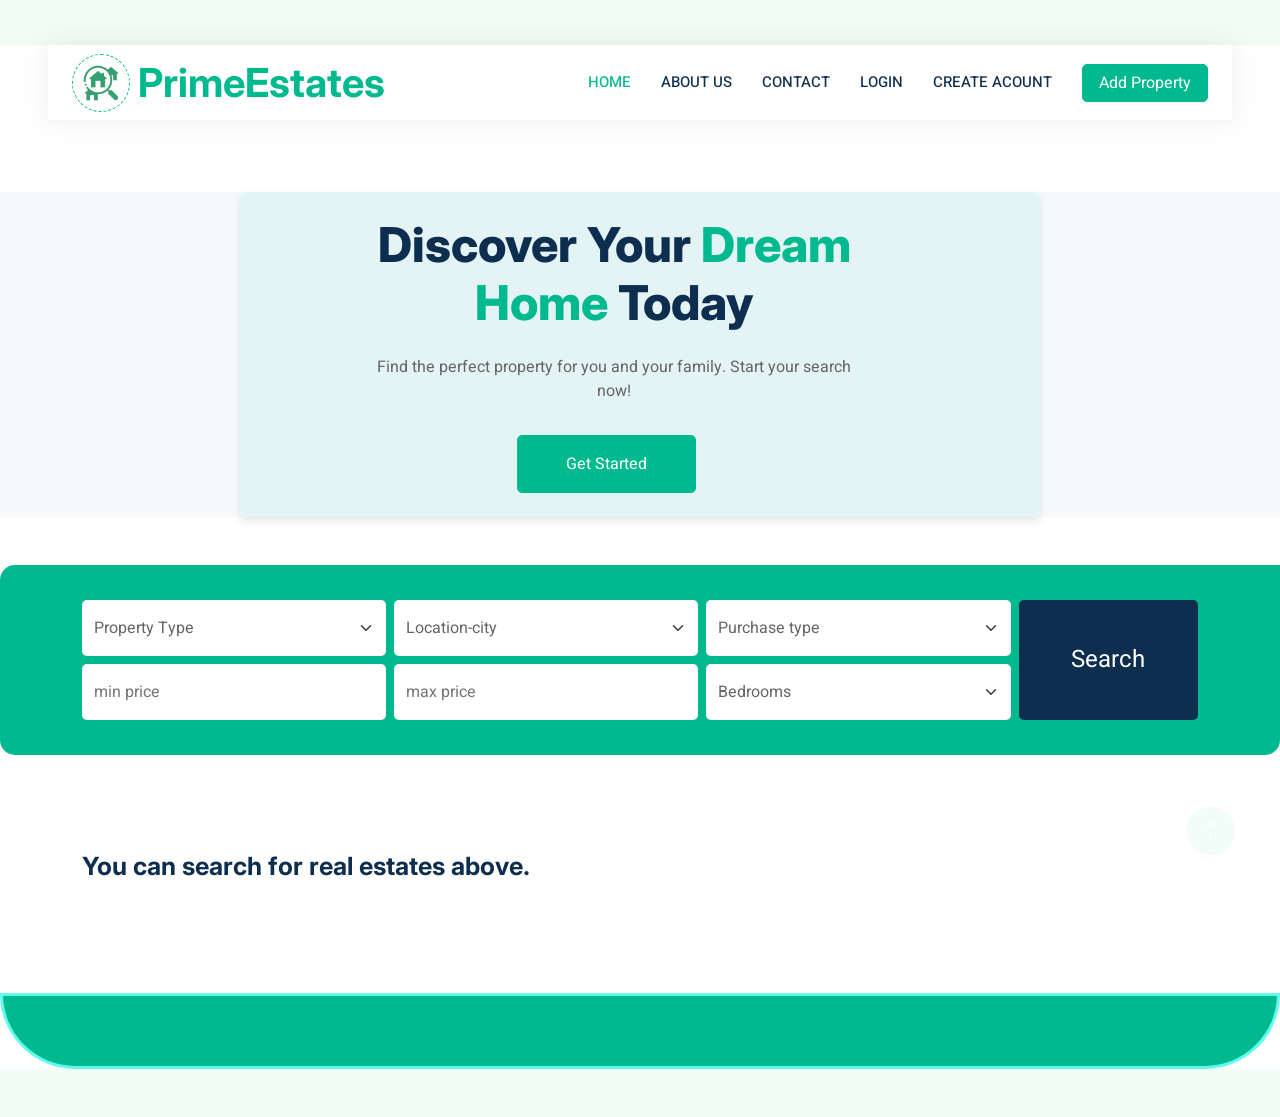
<file: src/main/resources/static/index.html>
<!DOCTYPE html>
<html lang="en">

<head>
    <meta charset="utf-8">
    <title>Prime Estates - real Estate store</title>
    <meta content="width=device-width, initial-scale=1.0" name="viewport">
    <meta content="" name="keywords">
    <meta content="" name="description">

  
    <!-- Google Web Fonts -->
    <link rel="preconnect" href="https://fonts.googleapis.com">
    <link rel="preconnect" href="https://fonts.gstatic.com" crossorigin>
    <link href="https://fonts.googleapis.com/css2?family=Heebo:wght@400;500;600&family=Inter:wght@700;800&display=swap" rel="stylesheet">

    <!-- Icon Font Stylesheet -->
    <link href="https://cdnjs.cloudflare.com/ajax/libs/font-awesome/5.10.0/css/all.min.css" rel="stylesheet">
    <link href="https://cdn.jsdelivr.net/npm/bootstrap-icons@1.4.1/font/bootstrap-icons.css" rel="stylesheet">

    <!-- Libraries Stylesheet -->
    <link href="lib/animate/animate.min.css" rel="stylesheet">
    <link href="lib/owlcarousel/assets/owl.carousel.min.css" rel="stylesheet">

    <!-- Customized Bootstrap Stylesheet -->
    <link href="css/bootstrap.min.css" rel="stylesheet">

    <!-- Template Stylesheet -->
    <link href="css/style.css" rel="stylesheet">


    <script src="https://ajax.googleapis.com/ajax/libs/jquery/3.7.1/jquery.min.js"></script>
    <script src="https://code.jquery.com/jquery-3.6.0.min.js"></script>
    <script src="js/main2.js" ></script>

</head>

<body>
<div class="container-xxl bg-white p-0">
    <!-- Spinner Start -->
    <div id="spinner" class="show bg-white position-fixed translate-middle w-100 vh-100 top-50 start-50 d-flex align-items-center justify-content-center">
        <div class="spinner-border text-primary" style="width: 3rem; height: 3rem;" role="status">
            <span class="sr-only">Loading...</span>
        </div>
    </div>
    <!-- Spinner End -->

    <!-- Navbar Start -->
    <div class="container-fluid nav-bar bg-transparent">
        <nav class="navbar navbar-expand-lg bg-white navbar-light py-0 px-4">
            <a href="index.html" class="navbar-brand d-flex align-items-center text-center">
                <div class="icon p-2 me-2">
                    <img class="img-fluid" src="img/qwe.png" alt="Icon" style="width: 40px; height: 40px;">
                </div>
                <h1 class="m-0 text-primary">PrimeEstates</h1>
            </a>
            <button type="button" class="navbar-toggler" data-bs-toggle="collapse" data-bs-target="#navbarCollapse">
                <span class="navbar-toggler-icon"></span>
            </button>
            <div class="collapse navbar-collapse" id="navbarCollapse">
                <div class="navbar-nav ms-auto">
                    <a href="index.html" class="nav-item nav-link active">Home</a>
                    <a href="about.html" class="nav-item nav-link ">About us</a>
                    <a href="contact.html" class="nav-item nav-link">Contact</a>
                    <a href="profile.html" class="nav-item nav-link" id="profileLink">Profile</a>
                    <a href="propertiesList.html" class="nav-item nav-link" id="favoritesLink">Favorites</a>
                </div>
                <a class="btn btn-primary px-3 d-none d-lg-flex" href="addProperty.html" id="addProperty">Add Property</a>
            </div>
        </nav>
    </div>
    <!-- Navbar End -->

    <script>
        if(localStorage.getItem("id") == null){
            document.getElementById("profileLink").innerText = "logIn";
            document.getElementById("favoritesLink").innerText = "Create Acount";
            document.getElementById("profileLink").href = "signIn.html";
            document.getElementById("favoritesLink").href = "signUp.html";
            document.getElementById("addProperty").removeAttribute('href');
            
        }
    </script><br><br><br>
<!-- Header Start -->
<div class="container-fluid header-bg p-0">
    <div class="container header-box p-4 rounded" style="background-color: #e4f3f4; max-width: 800px;"> <!-- Add max-width here -->
        <div class="row g-0 align-items-center justify-content-center" style="width: 700px;">
            <div class="col-md-6"  style="width: 500px;">
                <h1 class="display-5 animated fadeIn mb-4 text-center">Discover Your <span class="text-primary">Dream Home</span> Today</h1>
                <p class="animated fadeIn mb-4 pb-2 text-center">Find the perfect property for you and your family. Start your search now!</p>
                <div class="text-center">
                    <a class="btn btn-primary py-3 px-5 me-3 animated fadeIn" id="scrollBtn">Get Started</a>
                </div>
            </div>
        </div>
    </div>
</div>
<!-- Header End -->




    <br><br>

    <!-- get started button -->
    <script>
        document.addEventListener("DOMContentLoaded", function() {
            var scrollBtn = document.getElementById('scrollBtn');

            scrollBtn.addEventListener('click', function() {
                window.scrollTo({
                    top: 550,
                    behavior: 'smooth'
                });
            });
        });
    </script>
    <!-- Search Start -->
    <div class="container-fluid bg-primary mb-5 wow fadeIn" data-wow-delay="0.1s" style="padding: 35px; border-radius: 15px 0px 15px 15px;">
        <div class="container">
            <form id="search">
                <div class="row g-2">
                    <div class="col-md-10">
                        <div class="row g-2">
                            <div class="col-md-4">
                                <select class="form-select border-0 py-3" placeholder="Real Estate type" id="realEstateType" required>
                                    <option selected disabled value="">Property Type</option>
                                    <option value="any">Any</option>
                                    <option value="house">House</option>
                                    <option value="apartment">Apartment</option>
                                    <option value="villa">Villa</option>
                                    <option value="condo">Condo</option>

                                </select>
                            </div>
                            <div class="col-md-4">
                                <select class="form-select border-0 py-3" id="city" required>
                                    <option selected disabled value="">Location-city</option>
                                    <option value="any">Any</option>
                                    <option value="Jerusalem">Jerusalem</option>
                                    <option value="Haifa">Haifa</option>
                                    <option value="Jericho">Jericho</option>
                                    <option value="Ramallah">Ramallah</option>
                                    <option value="Hebron">Hebron</option>
                                    <option value="Eilat">Eilat</option>
                                    <option value="Nablus">Nablus</option>
                                    <option value="Jenin">Jenin</option>
                                    <option value="Ashdod">Ashdod</option>
                                    <option value="Tulkarm">Tulkarm</option>
                                    <option value="Qalqilya">Qalqilya</option>
                                    <option value="Rafah">Rafah</option>
                                    <option value="Khan-Yunis">Khan Yunis</option>
                                    <option value="Deir-al-Balah">Deir al-Balah</option>
                                    <option value="Tubas">Tubas</option>
                                    <option value="Ramla">Ramla</option>
                                    <option value="Lod">Lod</option>
                                    <option value="Netanya">Netanya</option>
                                    <option value="Petah-Tikva">Petah Tikva</option>
                                    <option value="Holon">Holon</option>
                                    <option value="Bat-Yam">Bat Yam</option>
                                    <option value="Nazareth">Nazareth</option>
                                    <option value="Bethlehem">Bethlehem</option>
                                    <option value="Khan Yunis">Khan Yunis</option>
                                    <option value="Rafah">Rafah</option>
                                    <option value="Beit-Sahour">Beit Sahour</option>
                                    <option value="Beit-Jala">Beit Jala</option>
                                    <option value="Salfit">Salfit</option>
                                </select>
                            </div>
                            <div class="col-md-4">
                                <select class="form-select border-0 py-3" id="saleOrRent" required>
                                    <option selected disabled value="">Purchase type</option>
                                    <option value="any">Any</option>
                                    <option value="sale">Buy</option>
                                    <option value="rent">Rent</option>
                                </select>
                            </div>


                            <div class="col-md-4">
                                <input class="form-input border-0 py-3" type="number" placeholder="min price" id="minPrice" required>
                            </div>
                            <div class="col-md-4">
                                <input class="form-input border-0 py-3" type="number" placeholder="max price" id="maxPrice" required>
                            </div>
                            <div class="col-md-4">
                                <select class="form-select border-0 py-3" id="bedRooms" required>
                                    <option selected disabled value="">Bedrooms</option>
                                    <option value="-1">Any</option>
                                    <option value="1">1</option>
                                    <option value="2">2</option>
                                    <option value="3">3</option>
                                    <option value="4">4</option>
                                    <option value="5">+5</option>
                                </select>
                            </div>
                        </div>
                    </div>
                    <div class="col-md-2 d-flex align-items-stretch">
                        <button class="btn btn-dark border-0 w-100 py-3 fs-4"  type="submit">Search</button>
                    </div>
                </div>
            </form>
        </div>
    </div>
    <!-- Search End -->

    <script src="js/home.js" ></script>

    <!-- Property List Start -->
    <div class="container-xxl py-5">
        <div class="container">
            <div class="row g-0 gx-5 align-items-end">
                    <h1 class="mb-3" style="font-size:25px" id="welWord">You can search for real estates above.</h1>

                    <h1 class="mb-3" id="resultsWord" style="display:none;font-size:25px"><span id="realEstatesCount" style="  color: rgb(1, 125, 125);text-decoration: underline;"></span> real estates found: <br> </h1>
                    <h1 class="mb-3" style="font-size:25px;display:none" id="noWord">Sorry, no real estates match these specifications.</h1>

            </div>
            <div class="tab-content">
                <div id="tab-1" class="tab-pane fade show p-0 active">
                    <div class="row g-4" id="list">
                       <!-- <div class="col-lg-4 col-md-6 wow fadeInUp" data-wow-delay="0.1s">
                            <div class="property-item rounded overflow-hidden">
                                <div class="position-relative overflow-hidden">
                                    <a href=""><img class="img-fluid" src="img/property-1.jpg" alt=""></a>
                                    <div class="bg-primary rounded text-white position-absolute start-0 top-0 m-4 py-1 px-3">For Sell</div>
                                    <div class="bg-white rounded-top text-primary position-absolute start-0 bottom-0 mx-4 pt-1 px-3">Appartment</div>
                                </div>
                                <div class="p-4 pb-0">
                                    <h5 class="text-primary mb-3">$12,345</h5>
                                    <a class="d-block h5 mb-2" href="">Golden Urban House For Sell</a>
                                    <p><i class="fa fa-map-marker-alt text-primary me-2"></i>123 Street, New York, USA</p>
                                </div>
                                <div class="d-flex border-top">
                                    <small class="flex-fill text-center border-end py-2"><i class="fa fa-ruler-combined text-primary me-2"></i>1000 Sqft</small>
                                    <small class="flex-fill text-center border-end py-2"><i class="fa fa-bed text-primary me-2"></i>3 Bed</small>
                                    <small class="flex-fill text-center py-2"><i class="fa fa-bath text-primary me-2"></i>2 Bath</small>
                                </div>
                            </div>
                        </div>11-->
                       
                    </div>
                </div>
            </div>
        </div>
    </div>
    <!-- Property List End -->
    <br><br><br>
     <!-- Search Start -->
    <div class="container-fluid bg-primary mb-5 wow fadeIn" data-wow-delay="0.1s" style="padding: 35px; border-radius: 1px 1px 100px 100px; border: solid 3px rgb(96, 252, 239);">
        <div class="container">
            <div class="row g-2">
                    <div class="row g-2">
                    </div>
            </div>
        </div>
    </div>
    <!-- Search End -->



    <!-- Back to Top -->
    <a class="btn btn-lg btn-primary btn-lg-square back-to-top"><i class="bi bi-arrow-up"></i></a>
</div>

<!-- JavaScript Libraries -->
<script src="https://code.jquery.com/jquery-3.4.1.min.js"></script>
<script src="https://cdn.jsdelivr.net/npm/bootstrap@5.0.0/dist/js/bootstrap.bundle.min.js"></script>
<script src="lib/wow/wow.min.js"></script>
<script src="lib/easing/easing.min.js"></script>
<script src="lib/waypoints/waypoints.min.js"></script>
<script src="lib/owlcarousel/owl.carousel.min.js"></script>

<!-- Template Javascript -->
<script src="js/main.js"></script>
</body>

</html>
</file>
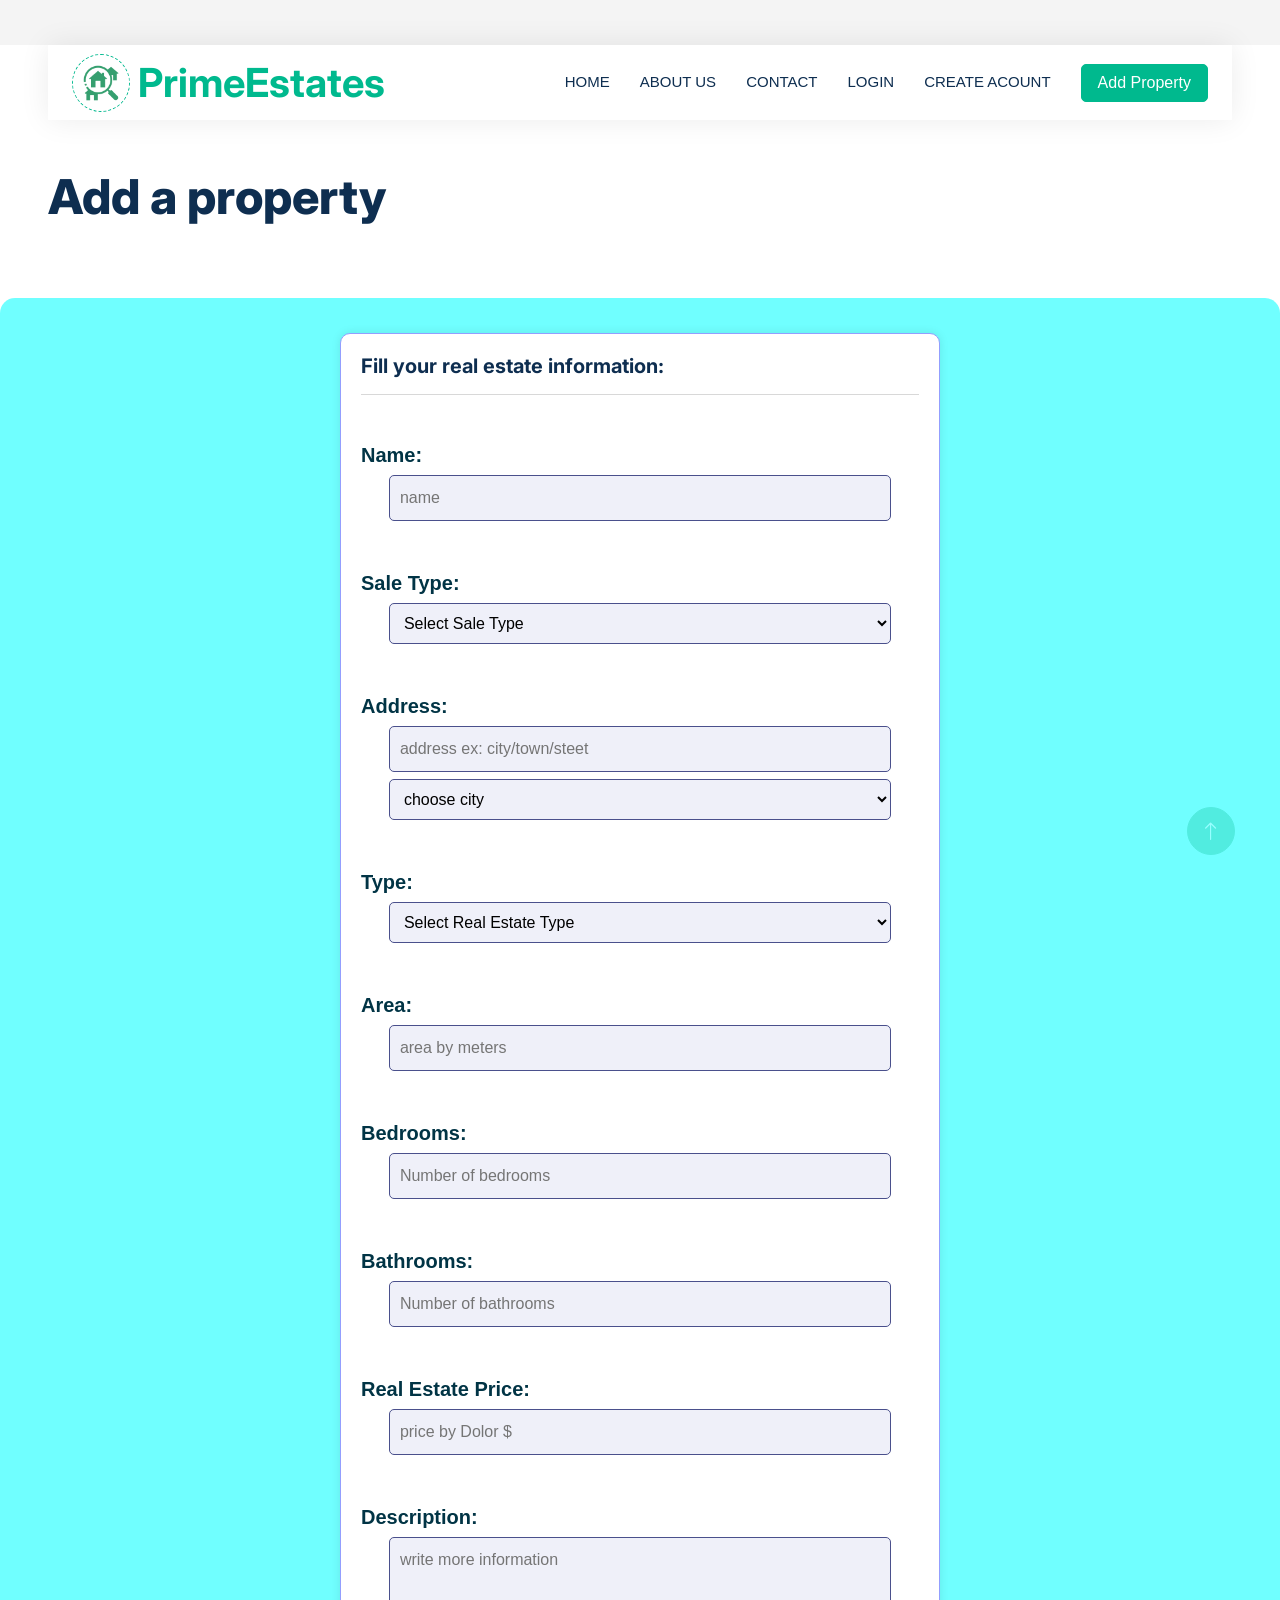
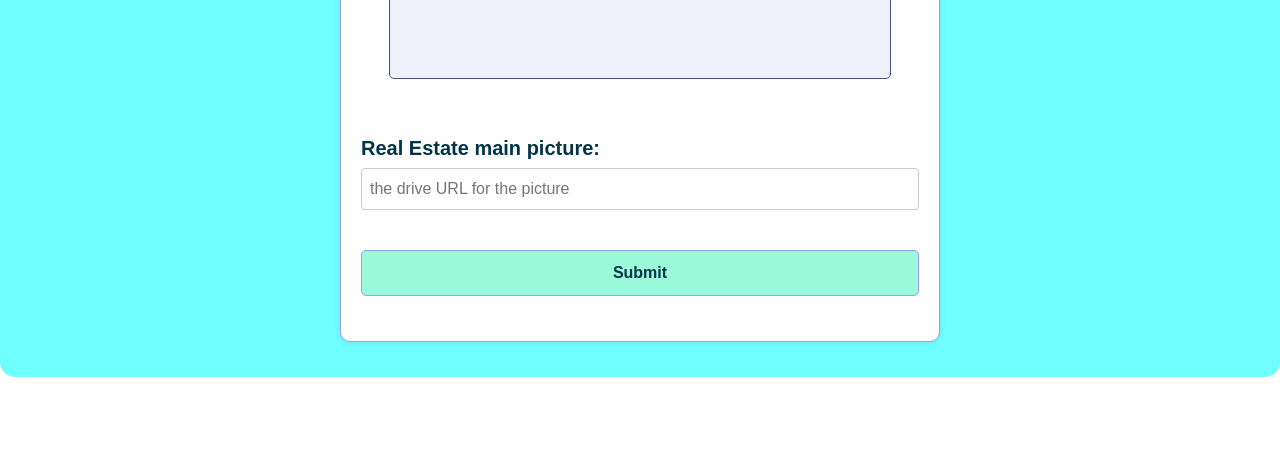
<file: src/main/resources/static/addProperty.html>
<!DOCTYPE html>
<html lang="en">

<head>
    <meta charset="utf-8">
    <title>Prime Estates - real Estate store</title>
    <meta content="width=device-width, initial-scale=1.0" name="viewport">
    <meta content="" name="keywords">
    <meta content="" name="description">


    <!-- Google Web Fonts -->
    <link rel="preconnect" href="https://fonts.googleapis.com">
    <link rel="preconnect" href="https://fonts.gstatic.com" crossorigin>
    <link href="https://fonts.googleapis.com/css2?family=Heebo:wght@400;500;600&family=Inter:wght@700;800&display=swap" rel="stylesheet">
    
    <!-- Icon Font Stylesheet -->
    <link href="https://cdnjs.cloudflare.com/ajax/libs/font-awesome/5.10.0/css/all.min.css" rel="stylesheet">
    <link href="https://cdn.jsdelivr.net/npm/bootstrap-icons@1.4.1/font/bootstrap-icons.css" rel="stylesheet">

    <!-- Libraries Stylesheet -->
    <link href="lib/animate/animate.min.css" rel="stylesheet">
    <link href="lib/owlcarousel/assets/owl.carousel.min.css" rel="stylesheet">

    <!-- Customized Bootstrap Stylesheet -->
    <link href="css/bootstrap.min.css" rel="stylesheet">

    <!-- Template Stylesheet -->
    <link href="css/style.css" rel="stylesheet">
    <link href="css/addProperty.css" rel="stylesheet">


    <script src="js/main2.js" ></script>
    <script src="https://ajax.googleapis.com/ajax/libs/jquery/3.7.1/jquery.min.js"></script>
</head>

<body>
    <div class="container-xxl bg-white p-0">
        <!-- Spinner Start -->
        <div id="spinner" class="show bg-white position-fixed translate-middle w-100 vh-100 top-50 start-50 d-flex align-items-center justify-content-center">
            <div class="spinner-border text-primary" style="width: 3rem; height: 3rem;" role="status">
                <span class="sr-only">Loading...</span>
            </div>
        </div>
        <!-- Spinner End -->


        <!-- Navbar Start -->
        <div class="container-fluid nav-bar bg-transparent">
            <nav class="navbar navbar-expand-lg bg-white navbar-light py-0 px-4">
                <a href="index.html" class="navbar-brand d-flex align-items-center text-center">
                    <div class="icon p-2 me-2">
                      <img class="img-fluid" src="img/qwe.png" alt="Icon" style="width: 40px; height: 40px;">
                    </div>
                    <h1 class="m-0 text-primary">PrimeEstates</h1>
                </a>
                <button type="button" class="navbar-toggler" data-bs-toggle="collapse" data-bs-target="#navbarCollapse">
                    <span class="navbar-toggler-icon"></span>
                </button>
                <div class="collapse navbar-collapse" id="navbarCollapse">
                    <div class="navbar-nav ms-auto">
                        <a href="index.html" class="nav-item nav-link ">Home</a>
                        <a href="about.html" class="nav-item nav-link ">About us</a>
                        <a href="contact.html" class="nav-item nav-link">Contact</a>
                        <a href="profile.html" class="nav-item nav-link" id="profileLink">Profile</a>
                        <a href="propertiesList.html" class="nav-item nav-link" id="favoritesLink">Favorites</a>
                    </div>
                    <a href="addProperty.html" class="btn btn-primary px-3 d-none d-lg-flex" id="add-Property">Add Property</a>
                </div>
            </nav>
        </div>
        <!-- Navbar End -->

        <br>
        <br><br>
        <script>
            if(localStorage.getItem("id") == null){
                document.getElementById("profileLink").innerText = "logIn";
                document.getElementById("favoritesLink").innerText = "Create Acount";
                document.getElementById("profileLink").href = "signIn.html";
                document.getElementById("favoritesLink").href = "signUp.html";
                document.getElementById("add-Property").removeAttribute('href');
            }
        </script>

        <!-- Header Start -->
        <div class="container-fluid header bg-white p-0">
            <div class="row g-0 align-items-center flex-column-reverse flex-md-row">
                <div class="col-md-6 p-5 mt-lg-5">
                    <h1 class="display-5 animated fadeIn mb-4">Add a property</h1>
                </div>
            </div>
        </div>
        <!-- Header End -->


        <!-- add property form Start -->
        <div class="container-fluid  mb-5 wow fadeIn" data-wow-delay="0.1s" style="background-color: rgba(0, 255, 255, 0.562);  padding: 35px; border-radius: 15px 15px 15px 15px;">
            <div class="container" style="width: 100%;">
                <h5>Fill your real estate information:</h5>
                <hr>
                <br>
                <form id="addProperty">
                  <div class="form-group">
                    <label for="name">Name:</label>
                    <input type="text" id="name" name="name" placeholder="name" required>
                  </div>
                  <div class="form-group">
                    <label for="saleOrRent">Sale Type:</label>
                    <select id="saleOrRent" name="sale-type" required>
                      <option value="" disabled selected>Select Sale Type</option>
                      <option value="sale">Sale</option>
                      <option value="rent">Rent</option>
                    </select>
                  </div>
                  <div class="form-group">
                    <label for="address">Address:</label>
                    <input type="text" id="address" name="address" placeholder="address ex: city/town/steet" required>
                    <select id="city" name="" required>
                      <option value="" selected disabled>choose city</option>
                      <option value="Jerusalem">Jerusalem</option>
                      <option value="Haifa">Haifa</option>
                      <option value="Jericho">Jericho</option>
                      <option value="Ramallah">Ramallah</option>
                      <option value="Hebron">Hebron</option>
                      <option value="Eilat">Eilat</option>
                      <option value="Nablus">Nablus</option>
                      <option value="Jenin">Jenin</option>
                      <option value="Ashdod">Ashdod</option>
                      <option value="Tulkarm">Tulkarm</option>
                      <option value="Qalqilya">Qalqilya</option>
                      <option value="Rafah">Rafah</option>
                      <option value="Khan-Yunis">Khan Yunis</option>
                      <option value="Deir-al-Balah">Deir al-Balah</option>
                      <option value="Tubas">Tubas</option>
                      <option value="Ramla">Ramla</option>
                      <option value="Lod">Lod</option>
                      <option value="Netanya">Netanya</option>
                      <option value="Petah-Tikva">Petah Tikva</option>
                      <option value="Holon">Holon</option>
                      <option value="Bat-Yam">Bat Yam</option>
                      <option value="Nazareth">Nazareth</option>
                      <option value="Bethlehem">Bethlehem</option>
                      <option value="Khan Yunis">Khan Yunis</option>
                      <option value="Rafah">Rafah</option>
                      <option value="Beit-Sahour">Beit Sahour</option>
                      <option value="Beit-Jala">Beit Jala</option>
                      <option value="Salfit">Salfit</option>
                      

                    </select>
                  
                  </div>
                  <div class="form-group">
                    <label for="realEstateType">Type:</label>
                    <select id="realEstateType" name="real-estate-type" required>
                      <option value="" disabled selected>Select Real Estate Type</option>
                      <option value="house">House</option>
                      <option value="apartment">Apartment</option>
                      <option value="villa">Villa</option>
                      <option value="condo">Condo</option>
                    </select>
                  </div>
                  <div class="form-group">
                    <label for="area">Area:</label>
                    <input type="number" id="area" name="area" required placeholder="area by meters">
                  </div>
                  <div class="form-group">
                    <label for="bedrooms">Bedrooms:</label>
                    <input type="number" id="bedrooms" name="bedrooms" min="1" max="50" required placeholder="Number of bedrooms">
                  </div>
                  <div class="form-group">
                    <label for="bathrooms">Bathrooms:</label>
                    <input type="number" id="bathrooms" name="bathrooms" min="1" max="50" required  placeholder="Number of bathrooms">
                  </div>
                  <div class="form-group">
                    <label for="price">Real Estate Price:</label>
                    <input type="number" id="price" name="price" required  placeholder="price by Dolor $">
                  </div>
                  <div class="form-group">
                    <label for="description">Description:</label>
                    <textarea id="description"  name="description" rows="5" required placeholder="write more information"
                    ></textarea>
                  </div>
                  <div class="form-group">
                    <label for="price">Real Estate main picture:</label>
                    <input type="url" id="main-picture" name="main-picture" required  placeholder="the drive URL for the picture">
                  </div>
                  <div class="form-group">
                    <input type="submit" value="Submit" class="btn-submit">
                  </div>
                </form>
            </div>
        </div>
      
         <!-- add property form end -->
              <br><br>

       


        <!-- Back to Top -->
        <a href="#" class="btn btn-lg btn-primary btn-lg-square back-to-top"><i class="bi bi-arrow-up"></i></a>
    </div>

    <!-- JavaScript Libraries -->
    <script src="https://code.jquery.com/jquery-3.4.1.min.js"></script>
    <script src="https://cdn.jsdelivr.net/npm/bootstrap@5.0.0/dist/js/bootstrap.bundle.min.js"></script>
    <script src="lib/wow/wow.min.js"></script>
    <script src="lib/easing/easing.min.js"></script>
    <script src="lib/waypoints/waypoints.min.js"></script>
    <script src="lib/owlcarousel/owl.carousel.min.js"></script>

    <!-- Template Javascript -->
    <script src="js/main.js"></script>

    <script>

function convertDriveUrl(url) {
    const match = url.match(/\/d\/([a-zA-Z0-9_-]+)\//);
    if (match && match[1]) {
        const fileId = match[1];
        const embedLink = `https://drive.google.com/file/d/${fileId}/preview`;
        return embedLink;
    } else {
        return url;
    }
}
  
      $("#addProperty").submit(function (event) {
          event.preventDefault();
  
          // Convert main image URL
          const mainImageUrl = convertDriveUrl($("#main-picture").val());
  
          let realEstate = {
              name: $("#name").val(),
              saleOrRent: $("#saleOrRent").val(),
              realEstateType: $("#realEstateType").val(),
              bathrooms: $("#bathrooms").val(),
              bedrooms: $("#bedrooms").val(),
              city: $("#city").val(),
              price: $("#price").val(),
              area: $("#area").val(),
              description: $("#description").val(),
              availability: true,
              userId: localStorage.getItem("id"),
              address: $("#address").val(),
              mainImage: mainImageUrl // Use the converted URL
          };
  
          $.ajax({
              type: "POST",
              url: "/realEstate/addRealEstate",
              contentType: "application/json",
              data: JSON.stringify(realEstate),
              success: function () {
                  alert("Property saved successfully!");
                  window.location.href = "propertiesList.html";
              },
              error: function (error) {
                  alert("Error saving property: ", error);
              }
          });
      });
  </script>
  
</body>

</html>
</file>
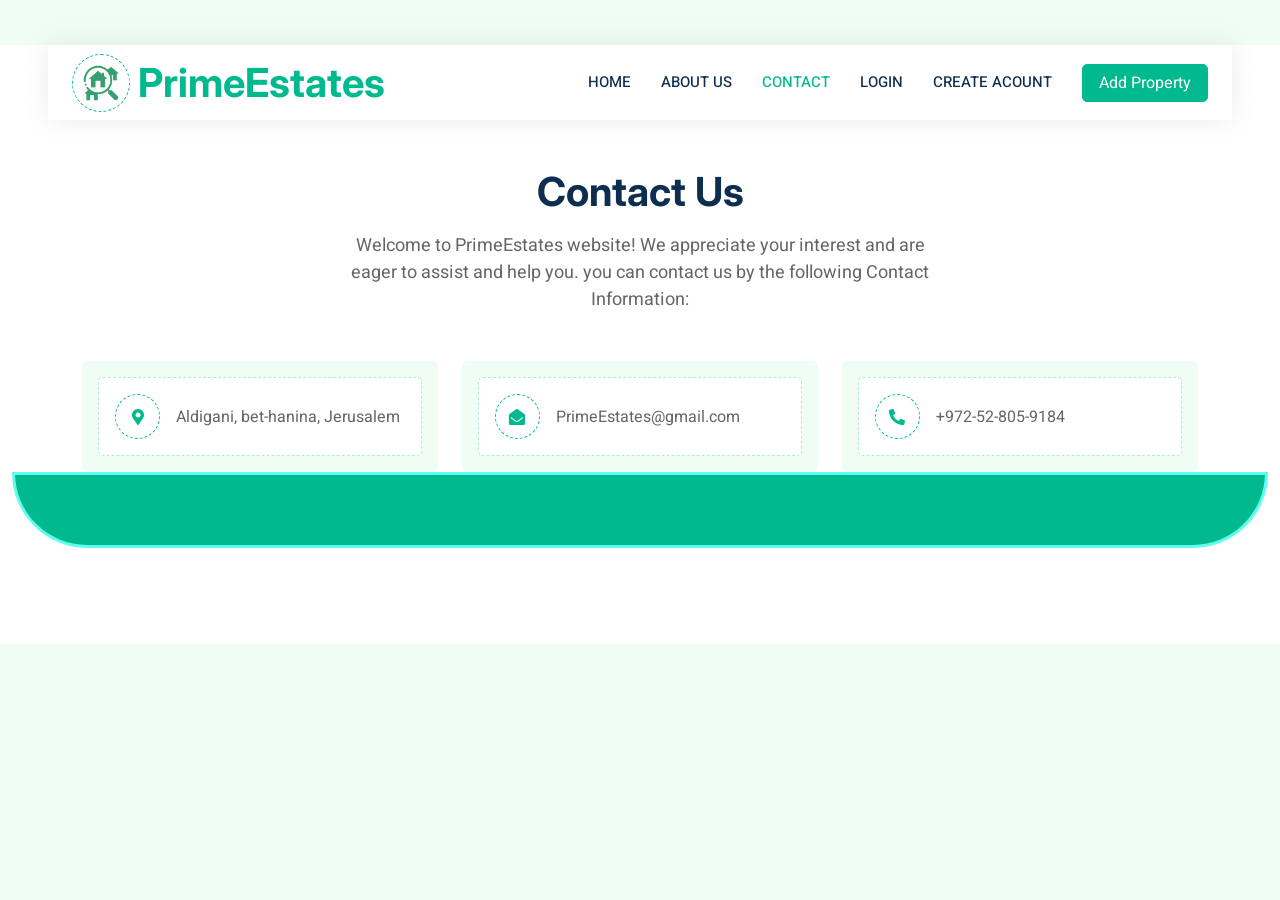
<file: src/main/resources/static/contact.html>
<!DOCTYPE html>
<html lang="en">

<head>
    <meta charset="utf-8">
    <title>Prime Estates - real Estate store</title>
    <meta content="width=device-width, initial-scale=1.0" name="viewport">
    <meta content="" name="keywords">
    <meta content="" name="description">



    <!-- Google Web Fonts -->
    <link rel="preconnect" href="https://fonts.googleapis.com">
    <link rel="preconnect" href="https://fonts.gstatic.com" crossorigin>
    <link href="https://fonts.googleapis.com/css2?family=Heebo:wght@400;500;600&family=Inter:wght@700;800&display=swap" rel="stylesheet">
    
    <!-- Icon Font Stylesheet -->
    <link href="https://cdnjs.cloudflare.com/ajax/libs/font-awesome/5.10.0/css/all.min.css" rel="stylesheet">
    <link href="https://cdn.jsdelivr.net/npm/bootstrap-icons@1.4.1/font/bootstrap-icons.css" rel="stylesheet">

    <!-- Libraries Stylesheet -->
    <link href="lib/animate/animate.min.css" rel="stylesheet">
    <link href="lib/owlcarousel/assets/owl.carousel.min.css" rel="stylesheet">

    <!-- Customized Bootstrap Stylesheet -->
    <link href="css/bootstrap.min.css" rel="stylesheet">

    <!-- Template Stylesheet -->
    <link href="css/style.css" rel="stylesheet">

    <script src="js/main2.js" ></script>
    <script src="https://ajax.googleapis.com/ajax/libs/jquery/3.7.1/jquery.min.js"></script>

</head>

<body>
    <div class="container-xxl bg-white p-0">
        <!-- Spinner Start -->
        <div id="spinner" class="show bg-white position-fixed translate-middle w-100 vh-100 top-50 start-50 d-flex align-items-center justify-content-center">
            <div class="spinner-border text-primary" style="width: 3rem; height: 3rem;" role="status">
                <span class="sr-only">Loading...</span>
            </div>
        </div>
        <!-- Spinner End -->


        <!-- Navbar Start -->
        <div class="container-fluid nav-bar bg-transparent">
            <nav class="navbar navbar-expand-lg bg-white navbar-light py-0 px-4">
                <a href="index.html" class="navbar-brand d-flex align-items-center text-center">
                    <div class="icon p-2 me-2">
                        <img class="img-fluid" src="img/qwe.png" alt="Icon" style="width: 40px; height: 40px;">
                    </div>
                    <h1 class="m-0 text-primary">PrimeEstates</h1>
                </a>
                <button type="button" class="navbar-toggler" data-bs-toggle="collapse" data-bs-target="#navbarCollapse">
                    <span class="navbar-toggler-icon"></span>
                </button>
                <div class="collapse navbar-collapse" id="navbarCollapse">
                    <div class="navbar-nav ms-auto">
                        <a href="index.html" class="nav-item nav-link ">Home</a>
                        <a href="about.html" class="nav-item nav-link ">About us</a>
                        <a href="contact.html" class="nav-item nav-link active">Contact</a>
                        <a href="profile.html" class="nav-item nav-link" id="profileLink">Profile</a>
                        <a href="propertiesList.html" class="nav-item nav-link" id="favoritesLink">Favorites</a>
                    </div>
                    <a href="addProperty.html" class="btn btn-primary px-3 d-none d-lg-flex" id="addProperty">Add Property</a>
                </div>
            </nav>
        </div>
        <!-- Navbar End -->

        <script>
            if(localStorage.getItem("id") == null){
                document.getElementById("profileLink").innerText = "logIn";
                document.getElementById("favoritesLink").innerText = "Create Acount";
                document.getElementById("profileLink").href = "signIn.html";
                document.getElementById("favoritesLink").href = "signUp.html";
                document.getElementById("addProperty").removeAttribute('href');
            }
        </script>
   


 


        <!-- Contact Start -->
        <div class="container-xxl py-5">
            <div class="container">
                <div class="text-center mx-auto mb-5 wow fadeInUp" data-wow-delay="0.1s" style="max-width: 600px;">
                    <h1 class="mb-3">Contact Us</h1>
                    <p style="font-size: large">Welcome to PrimeEstates website! We appreciate your interest and are eager to assist and help you. you can contact us by the following Contact Information:
                    </p>
                </div>
                <div class="row g-4">
                    <div class="col-12">
                        <div class="row gy-4">
                            <div class="col-md-6 col-lg-4 wow fadeIn" data-wow-delay="0.1s">
                                <div class="bg-light rounded p-3">
                                    <div class="d-flex align-items-center bg-white rounded p-3" style="border: 1px dashed rgba(0, 185, 142, .3)">
                                        <div class="icon me-3" style="width: 45px; height: 45px;">
                                            <i class="fa fa-map-marker-alt text-primary"></i>
                                        </div>
                                        <span> Aldigani, bet-hanina, Jerusalem</span>
                                    </div>
                                </div>
                            </div>
                            <div class="col-md-6 col-lg-4 wow fadeIn" data-wow-delay="0.3s">
                                <div class="bg-light rounded p-3">
                                    <div class="d-flex align-items-center bg-white rounded p-3" style="border: 1px dashed rgba(0, 185, 142, .3)">
                                        <div class="icon me-3" style="width: 45px; height: 45px;">
                                            <i class="fa fa-envelope-open text-primary"></i>
                                        </div>
                                        <span>PrimeEstates@gmail.com</span>
                                    </div>
                                </div>
                            </div>
                            <div class="col-md-6 col-lg-4 wow fadeIn" data-wow-delay="0.5s">
                                <div class="bg-light rounded p-3">
                                    <div class="d-flex align-items-center bg-white rounded p-3" style="border: 1px dashed rgba(0, 185, 142, .3)">
                                        <div class="icon me-3" style="width: 45px; height: 45px;">
                                            <i class="fa fa-phone-alt text-primary"></i>
                                        </div>
                                        <span>+972-52-805-9184</span>
                                    </div>
                                </div>
                            </div>
                        </div>
                    </div>
                </div>  
        </div>
       <!-- Search Start -->
        <div class="container-fluid bg-primary mb-5 wow fadeIn" data-wow-delay="0.1s" style="padding: 35px; border-radius: 1px 1px 100px 100px; border: solid 3px rgb(96, 252, 239);">
            <div class="container">
                <div class="row g-2">
                        <div class="row g-2">
                        </div>
                </div>
            </div>
        </div>
        <!-- Search End -->
      
    </div>

    <!-- JavaScript Libraries -->
    <script src="https://code.jquery.com/jquery-3.4.1.min.js"></script>
    <script src="https://cdn.jsdelivr.net/npm/bootstrap@5.0.0/dist/js/bootstrap.bundle.min.js"></script>
    <script src="lib/wow/wow.min.js"></script>
    <script src="lib/easing/easing.min.js"></script>
    <script src="lib/waypoints/waypoints.min.js"></script>
    <script src="lib/owlcarousel/owl.carousel.min.js"></script>

    <!-- Template Javascript -->
    <script src="js/main.js"></script>
    </div>
</body>

</html>
</file>
<file: src/main/resources/static/css/style.css>
/********** Template CSS **********/
:root {
    --primary: #00B98E;
    --secondary: #FF6922;
    --light: #EFFDF5;
    --dark: #0E2E50;
}

.back-to-top {
    position: fixed;
    display: none;
    right: 45px;
    bottom: 45px;
    z-index: 99;
}


/*** Spinner ***/
#spinner {
    opacity: 0;
    visibility: hidden;
    transition: opacity .5s ease-out, visibility 0s linear .5s;
    z-index: 99999;
}

#spinner.show {
    transition: opacity .5s ease-out, visibility 0s linear 0s;
    visibility: visible;
    opacity: 1;
}


/*** Button ***/
.btn {
    transition: .5s;
}

.btn.btn-primary,
.btn.btn-secondary {
    color: #FFFFFF;
}

.btn-square {
    width: 38px;
    height: 38px;
}

.btn-sm-square {
    width: 32px;
    height: 32px;
}

.btn-lg-square {
    width: 48px;
    height: 48px;
}

.btn-square,
.btn-sm-square,
.btn-lg-square {
    padding: 0;
    display: flex;
    align-items: center;
    justify-content: center;
    font-weight: normal;
    border-radius: 50px;
}


/*** Navbar ***/
.nav-bar {
    position: relative;
    margin-top: 45px;
    padding: 0 3rem;
    transition: .5s;
    z-index: 9999;
}

.nav-bar.sticky-top {
    position: sticky;
    padding: 0;
    z-index: 9999;
}

.navbar {
    box-shadow: 0 0 30px rgba(0, 0, 0, .08);
}

.navbar .dropdown-toggle::after {
    border: none;
    content: "\f107";
    font-family: "Font Awesome 5 Free";
    font-weight: 900;
    vertical-align: middle;
    margin-left: 5px;
    transition: .5s;
}

.navbar .dropdown-toggle[aria-expanded=true]::after {
    transform: rotate(-180deg);
}

.navbar-light .navbar-nav .nav-link {
    margin-right: 30px;
    padding: 25px 0;
    color: #FFFFFF;
    font-size: 15px;
    text-transform: uppercase;
    outline: none;
}

.navbar-light .navbar-nav .nav-link:hover,
.navbar-light .navbar-nav .nav-link.active {
    color: var(--primary);
}

@media (max-width: 991.98px) {
    .nav-bar {
        margin: 0;
        padding: 0;
    }

    .navbar-light .navbar-nav .nav-link  {
        margin-right: 0;
        padding: 10px 0;
    }

    .navbar-light .navbar-nav {
        border-top: 1px solid #EEEEEE;
    }
}

.navbar-light .navbar-brand {
    height: 75px;
}

.navbar-light .navbar-nav .nav-link {
    color: var(--dark);
    font-weight: 500;
}

@media (min-width: 992px) {
    .navbar .nav-item .dropdown-menu {
        display: block;
        top: 100%;
        margin-top: 0;
        transform: rotateX(-75deg);
        transform-origin: 0% 0%;
        opacity: 0;
        visibility: hidden;
        transition: .5s;

    }

    .navbar .nav-item:hover .dropdown-menu {
        transform: rotateX(0deg);
        visibility: visible;
        transition: .5s;
        opacity: 1;
    }
}


/*** Header ***/
@media (min-width: 992px) {
    .header {
        margin-top: -120px;
    }
}

.header-carousel .owl-nav {
    position: absolute;
    top: 50%;
    left: -25px;
    transform: translateY(-50%);
    display: flex;
    flex-direction: column;
}

.header-carousel .owl-nav .owl-prev,
.header-carousel .owl-nav .owl-next {
    margin: 7px 0;
    width: 50px;
    height: 50px;
    display: flex;
    align-items: center;
    justify-content: center;
    color: #FFFFFF;
    background: var(--primary);
    border-radius: 40px;
    font-size: 20px;
    transition: .5s;
}

.header-carousel .owl-nav .owl-prev:hover,
.header-carousel .owl-nav .owl-next:hover {
    background: var(--dark);
}

@media (max-width: 768px) {
    .header-carousel .owl-nav {
        left: 25px;
    }
}

.breadcrumb-item + .breadcrumb-item::before {
    color: #DDDDDD;
}


/*** Icon ***/
.icon {
    padding: 15px;
    display: inline-flex;
    align-items: center;
    justify-content: center;
    background: #FFFFFF !important;
    border-radius: 50px;
    border: 1px dashed var(--primary) !important;
}


/*** About ***/
.about-img img {
    position: relative;
    z-index: 2;
    
}

.about-img::before {
    position: absolute;
    content: "";
    top: 0;
    left: -50%;
    width: 100%;
    height: 100%;
    background: var(--primary);
    transform: skew(20deg);
    z-index: 1;
}


/*** Category ***/
.cat-item div {
    background: #FFFFFF;
    border: 1px dashed rgba(0, 185, 142, .3);
    transition: .5s;
}

.cat-item:hover div {
    background: var(--primary);
    border-color: transparent;
}

.cat-item div * {
    transition: .5s;
}

.cat-item:hover div * {
    color: #FFFFFF !important;
}


/*** Property List ***/
.nav-pills .nav-item .btn {
    color: var(--dark);
}

.nav-pills .nav-item .btn:hover,
.nav-pills .nav-item .btn.active {
    color: #FFFFFF;
}

.property-item {
    box-shadow: 0 0 30px rgba(0, 0, 0, .08);
}

.property-item img {
    transition: .5s;
}

.property-item:hover img {
    transform: scale(1.1);
}

.property-item .border-top {
    border-top: 1px dashed rgba(0, 185, 142, .3) !important;
}

.property-item .border-end {
    border-right: 1px dashed rgba(0, 185, 142, .3) !important;
}


/*** Team ***/
.team-item {
    box-shadow: 0 0 30px rgba(0, 0, 0, .08);
    transition: .5s;
}

.team-item .btn {
    color: var(--primary);
    background: #FFFFFF;
    box-shadow: 0 0 30px rgba(0, 0, 0, .15);
}

.team-item .btn:hover {
    color: #FFFFFF;
    background: var(--primary);
}

.team-item:hover {
    border-color: var(--secondary) !important;
}

.team-item:hover .bg-primary {
    background: var(--secondary) !important;
}

.team-item:hover .bg-primary i {
    color: var(--secondary) !important;
}


/*** Testimonial ***/
.testimonial-carousel {
    padding-left: 1.5rem;
    padding-right: 1.5rem;
}

@media (min-width: 576px) {
    .testimonial-carousel {
        padding-left: 4rem;
        padding-right: 4rem;
    }
}

.testimonial-carousel .testimonial-item .border {
    border: 1px dashed rgba(0, 185, 142, .3) !important;
}

.testimonial-carousel .owl-nav {
    position: absolute;
    width: 100%;
    height: 40px;
    top: calc(50% - 20px);
    left: 0;
    display: flex;
    justify-content: space-between;
    z-index: 1;
}

.testimonial-carousel .owl-nav .owl-prev,
.testimonial-carousel .owl-nav .owl-next {
    position: relative;
    width: 40px;
    height: 40px;
    display: flex;
    align-items: center;
    justify-content: center;
    color: #FFFFFF;
    background: var(--primary);
    border-radius: 40px;
    font-size: 20px;
    transition: .5s;
}

.testimonial-carousel .owl-nav .owl-prev:hover,
.testimonial-carousel .owl-nav .owl-next:hover {
    background: var(--dark);
}


/*** Footer ***/
.footer .btn.btn-social {
    margin-right: 5px;
    width: 35px;
    height: 35px;
    display: flex;
    align-items: center;
    justify-content: center;
    color: var(--light);
    border: 1px solid rgba(255,255,255,0.5);
    border-radius: 35px;
    transition: .3s;
}

.footer .btn.btn-social:hover {
    color: var(--primary);
    border-color: var(--light);
}

.footer .btn.btn-link {
    display: block;
    margin-bottom: 5px;
    padding: 0;
    text-align: left;
    font-size: 15px;
    font-weight: normal;
    text-transform: capitalize;
    transition: .3s;
}

.footer .btn.btn-link::before {
    position: relative;
    content: "\f105";
    font-family: "Font Awesome 5 Free";
    font-weight: 900;
    margin-right: 10px;
}

.footer .btn.btn-link:hover {
    letter-spacing: 1px;
    box-shadow: none;
}

.footer .form-control {
    border-color: rgba(255,255,255,0.5);
}

.footer .copyright {
    padding: 25px 0;
    font-size: 15px;
    border-top: 1px solid rgba(256, 256, 256, .1);
}

.footer .copyright a {
    color: var(--light);
}

.footer .footer-menu a {
    margin-right: 15px;
    padding-right: 15px;
    border-right: 1px solid rgba(255, 255, 255, .1);
}

.footer .footer-menu a:last-child {
    margin-right: 0;
    padding-right: 0;
    border-right: none;
}
.add-to-favorites {
    display: inline-block;
    float:right;
    width: auto; /* Adjust the width of the heart icon */
    height: 30px; /* Specify the height of the heart icon */
    cursor: pointer;
    z-index: 1; /* Ensure the button is above other elements */
}
/* Define transition property for heart image */
.trans {
    cursor: pointer;
    transition: opacity 0.5s ease-in-out;
  }

  /* CSS for eye icon container */

/* CSS for eye icon */
.eye-icon {
    float: right;
    font-size: 20px; /* Adjust the size as needed */
    color: #888; /* Default color */
    cursor: pointer;
    transition: all 0.3s ease; /* Smooth transition effect */
}

/* CSS for eye icon on hover */
.eye-icon:hover {
    background-color: #f0f0f0; /* Light background color */
    border-radius: 50%; /* Rounded corners */
    padding: 5px; /* Add padding for spacing */
    color: #555; /* Darker color on hover */
}
.profile-widget {
    transition: transform 0.3s, filter 0.3s;
}

.profile-widget:hover {
    transform: scale(1.05); /* Increase size on hover */
    filter: brightness(85%); /* Darken the profile */
}

.profile-image {
    transition: transform 0.3s; /* Optional: Adding transition for image */
}

.profile-widget:hover .profile-image {
    transform: scale(1.1); /* Increase size of profile image on hover */
}
.header-bg {
    background-color: #f8f9fa; /* Choose your desired background color */
}

.header-box {
    background-color: #ffffff; /* Choose your desired background color */
    border-radius: 700px; /* Adjust the border radius as needed */
    box-shadow: 0 4px 8px rgba(0, 0, 0, 0.1); /* Optional: Add shadow for a raised effect */
}
.form-input {
    display: block;
    width: 100%;
    padding: .375rem .75rem;
    font-size: 1rem;
    font-weight: 400;
    line-height: 1.5;
    color: #666565;
    background-color: #fff;
    border: 1px solid #ced4da;
    border-radius: 5px;
}

/* Remove the background image */
.form-input {
    background-image: none;
}

/* Define focus styles */
.form-input:focus {
    border-color: #80dcc7;
    outline: 0;
    box-shadow: 0 0 0 .25rem rgba(0, 185, 142, 0.25);
}

/* Disabled state */
.form-input:disabled {
    background-color: #e9ecef;
}

/* Additional styles for different sizes */
.form-input-sm {
    padding-top: .25rem;
    padding-bottom: .25rem;
    padding-left: .5rem;
    font-size: .875rem;
}

.form-input-lg {
    padding-top: .5rem;
    padding-bottom: .5rem;
    padding-left: 1rem;
    font-size: 1.25rem;
}
</file>
<file: src/main/resources/static/css/addProperty.css>
body {
    font-family: Arial, sans-serif;
    background-color: #f4f4f4;
    margin: 0;
    padding: 0;
  }
  
  .container {
    max-width: 600px;
    margin: 50px auto;
    background-color: #fff;
    padding: 20px;
    border-radius: 8px;
    box-shadow: 0 0 10px rgba(0, 0, 0, 0.1);
  }
  
  form {
    display: grid;
    gap: 15px;
  }
  
  label {
    font-weight: bold;
  }
  
  input,
  select {
    width: 100%;
    padding: 8px;
    box-sizing: border-box;
    border: 1px solid #ccc;
    border-radius: 4px;
  }
  
  button {
    background-color: #4caf50;
    color: #fff;
    padding: 10px;
    border: none;
    border-radius: 4px;
    cursor: pointer;
  }

  








    .container {
        width: 600px;;
        margin: 0 auto;
        padding: 20px;
        background-color: #fff;
        border: #939efe solid 1px;
        border-radius: 10px;
        box-shadow: 0 0 10px rgba(0, 0, 0, 0.1);
    }
    h2 {
        text-align: center;
    }
    .form-group {
        margin-bottom: 20px;
    }
    label {
        display: block;
        font-size: 20px;
        font-weight: bold;
        margin-bottom: 5px;
        margin-top: 5px;
        color: #013445;
    }
    input[type="text"],    input[type="number"], #description,
    select {
      background-color: #eff0f9;
        width: 90%;
        margin: 0 5%;
        padding: 10px;
        border-radius: 5px;
        border: 1px solid #4a508c;
        box-sizing: border-box;
        font-size: 16px;
        margin-bottom: 7px;
    }
    textarea {
        width: 100%;
        padding: 10px;
        border-radius: 5px;
        border: 1px solid #ccc;
        box-sizing: border-box;
        font-size: 16px;
        resize: none;
    }
    .btn-submit {
       font-size: 20px;
        font-weight: bold;
        margin-bottom: 5px;
        margin-top: 5px;
        color: #013445;
        width: 100%;
        padding: 10px;
        background-color: rgb(155, 250, 218); /* Light Sky Blue */
        border: solid 1px #939efe;
        border-radius: 5px;
        font-size: 16px;
        cursor: pointer;
    }
    .btn-submit:hover {
        background-color: #fff; /* Cornflower Blue */
    }
</file>
